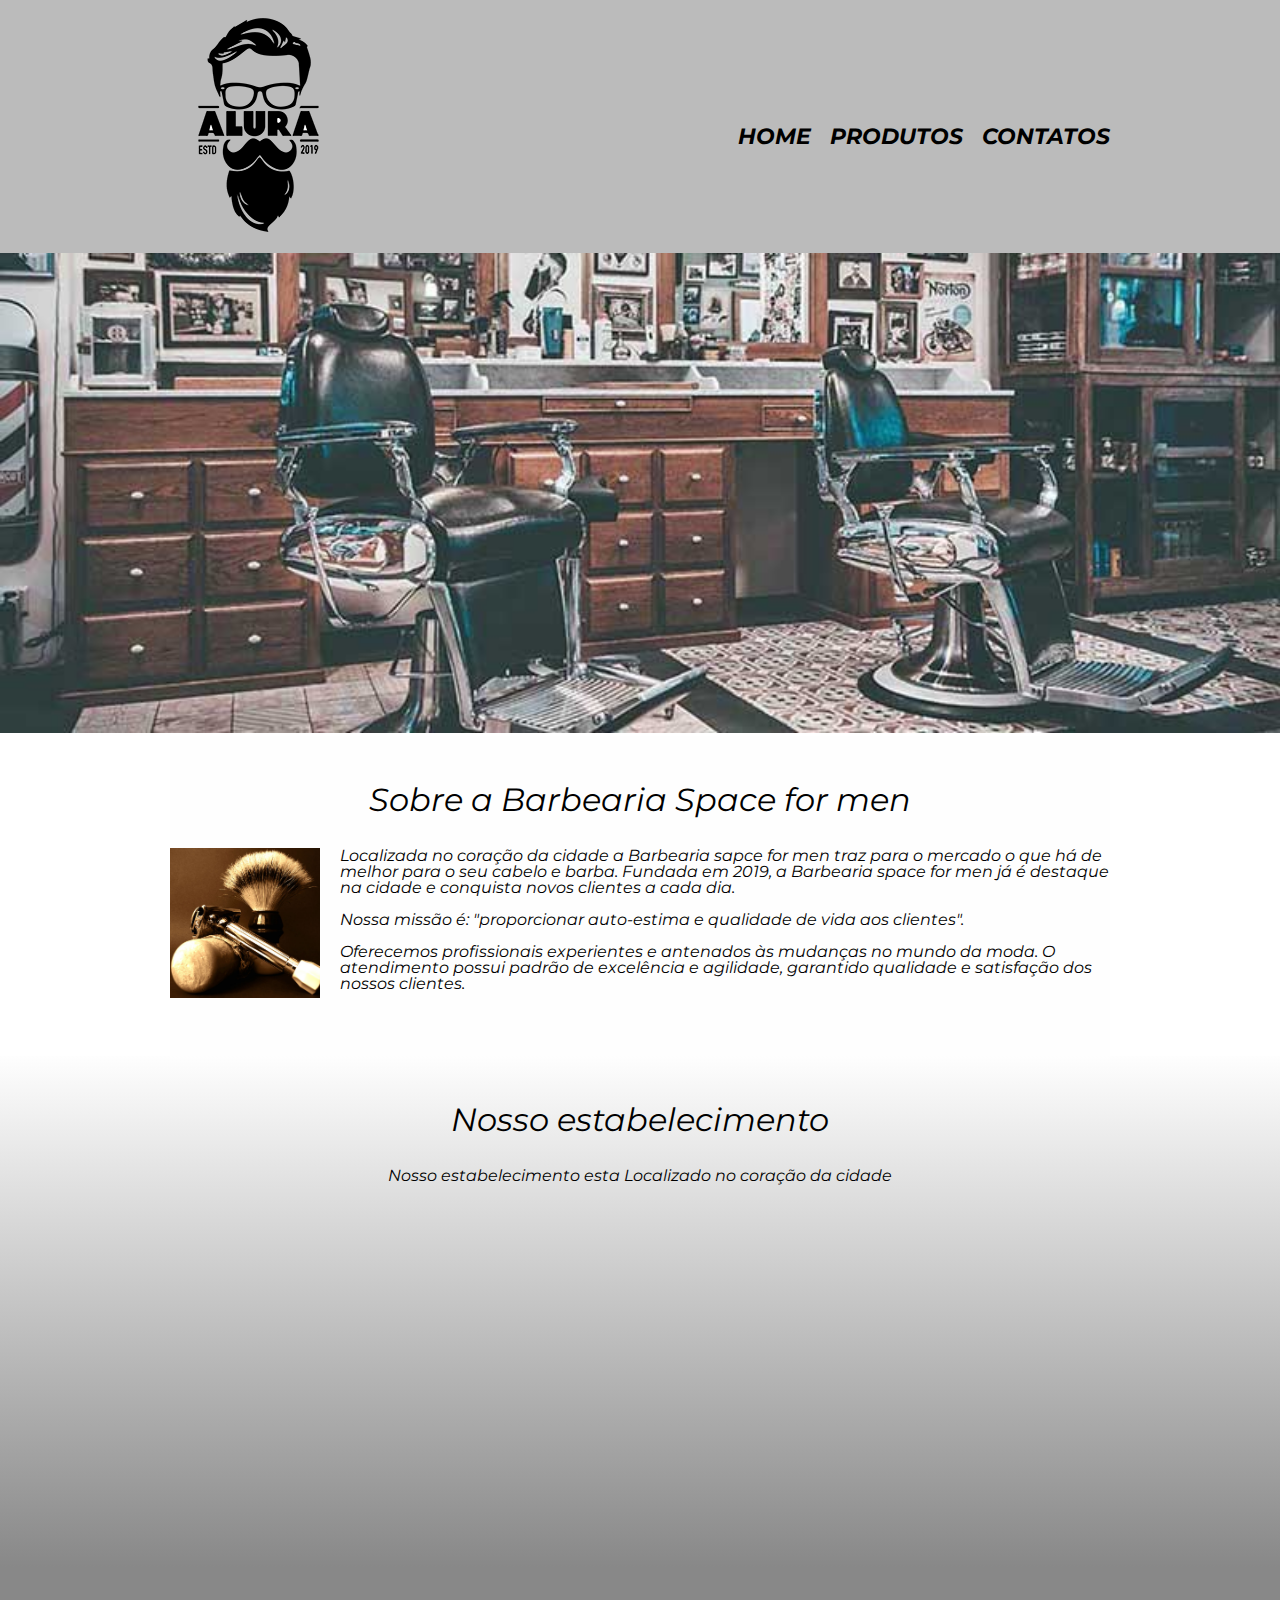
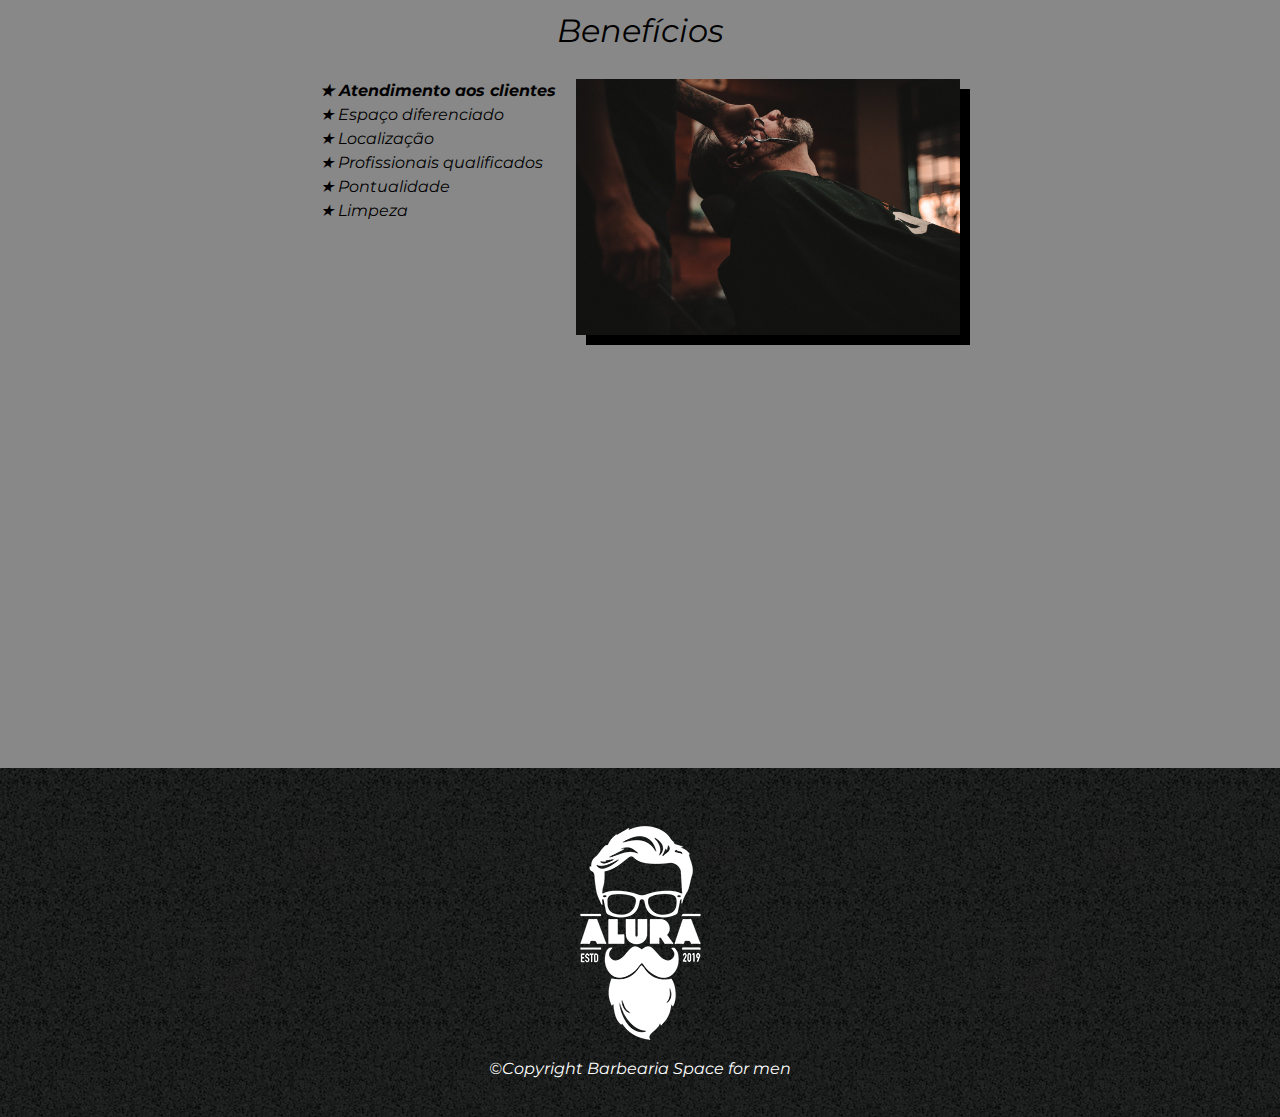
<file: index.html>
<!DOCTYPE html>
<html lang="pt-br">

<head>
    <meta charset="UTF-8">
    <meta name="viewport" content="width=device-width, initial-scale=1.0">
    <title>space for men</title>
    <link rel="stylesheet" href="reset.css">
    <link rel="stylesheet" href="style.css">

    <link rel="preconnect" href="https://fonts.googleapis.com">
    <link rel="preconnect" href="https://fonts.gstatic.com" crossorigin>
    <link href="https://fonts.googleapis.com/css2?family=Montserrat:ital,wght@0,100..900;1,100..900&display=swap"
        rel="stylesheet">

</head>

<body>
    <header>

        <div class="caixa">
            <h1> <img src="./logo.png" alt="Logo"> </h1>
            <nav>
                <ul>
                    <li><a href="index.html">Home</a></li>
                    <li><a href="produtos.html">Produtos</a></li>
                    <li><a href="contato.html">Contatos</a></li>
                </ul>
            </nav>
        </div>
    </header>

    <img src="./banner.jpg" alt="banner" class="banner">

    <main>

        <section class="principal">

            <h2 class="titulo-principal"> Sobre a Barbearia Space for men </h2>
            <img src="./utensilios.jpg" alt="utensilios da Barbearia" class="utensilios">

            <p> Localizada no coração da cidade a Barbearia sapce for men traz para o mercado o que há de melhor para o
                seu
                cabelo e barba. Fundada em 2019, a Barbearia space for men já é destaque na cidade e conquista novos
                clientes a
                cada dia. </p>

            <p id="missao"> <em> Nossa missão é: <strong> "proporcionar auto-estima e qualidade de vida aos clientes".
                    </strong>
                </em> </p>

            <p> Oferecemos profissionais experientes e antenados às mudanças no mundo da moda. O atendimento possui
                padrão
                de
                excelência e agilidade, garantido qualidade e satisfação dos nossos clientes. </p>

        </section>

        <section class="mapa">

            <h3 class="titulo-principal">Nosso estabelecimento</h3>

            <p>Nosso estabelecimento esta Localizado no coração da cidade</p>

            <div class="mapa-conteudo">



                <iframe
                    src="https://www.google.com/maps/embed?pb=!1m18!1m12!1m3!1d3654.983077209522!2d-46.75580492544357!3d-23.64077707874537!2m3!1f0!2f0!3f0!3m2!1i1024!2i768!4f13.1!3m3!1m2!1s0x94ce5303b7b3f8bf%3A0xeda26a4907e87a15!2sBarbearia%20Space%20for%20men!5e0!3m2!1spt-BR!2sbr!4v1745343755477!5m2!1spt-BR!2sbr"
                    width="100%" height="300" style="border:0;" allowfullscreen="" loading="lazy"
                    referrerpolicy="no-referrer-when-downgrade"></iframe>
                    
            </div>
        </section>

        <section class="beneficios">

            <h3 class="titulo-principal">Benefícios</h3>

            <div class="conteudo-beneficios">

                <ul class="lista-beneficios">

                    <li class="itens">Atendimento aos clientes</li>
                    <li class="itens">Espaço diferenciado</li>
                    <li class="itens">Localização</li>
                    <li class="itens">Profissionais qualificados</li>
                    <li class="itens">Pontualidade</li>
                    <li class="itens">Limpeza</li>




                </ul><img src="./beneficios.jpg" alt="beneficios" class="imagembeneficios">

            </div>

            <div class="video">
                <iframe width="100%" height="315" src="https://www.youtube.com/embed/wcVVXUV0YUY?si=W_fo8gUG5htxgFRa"
                    title="YouTube video player" frameborder="0"
                    allow="accelerometer; autoplay; clipboard-write; encrypted-media; gyroscope; picture-in-picture; web-share"
                    referrerpolicy="strict-origin-when-cross-origin" allowfullscreen></iframe>
            </div>

        </section>

    </main>

    <footer>
        <img src="./logo-branco.png" alt="logo-branco">
        <p class="copy">&copy;Copyright Barbearia Space for men </p>
    </footer>

</body>

</html>
</file>
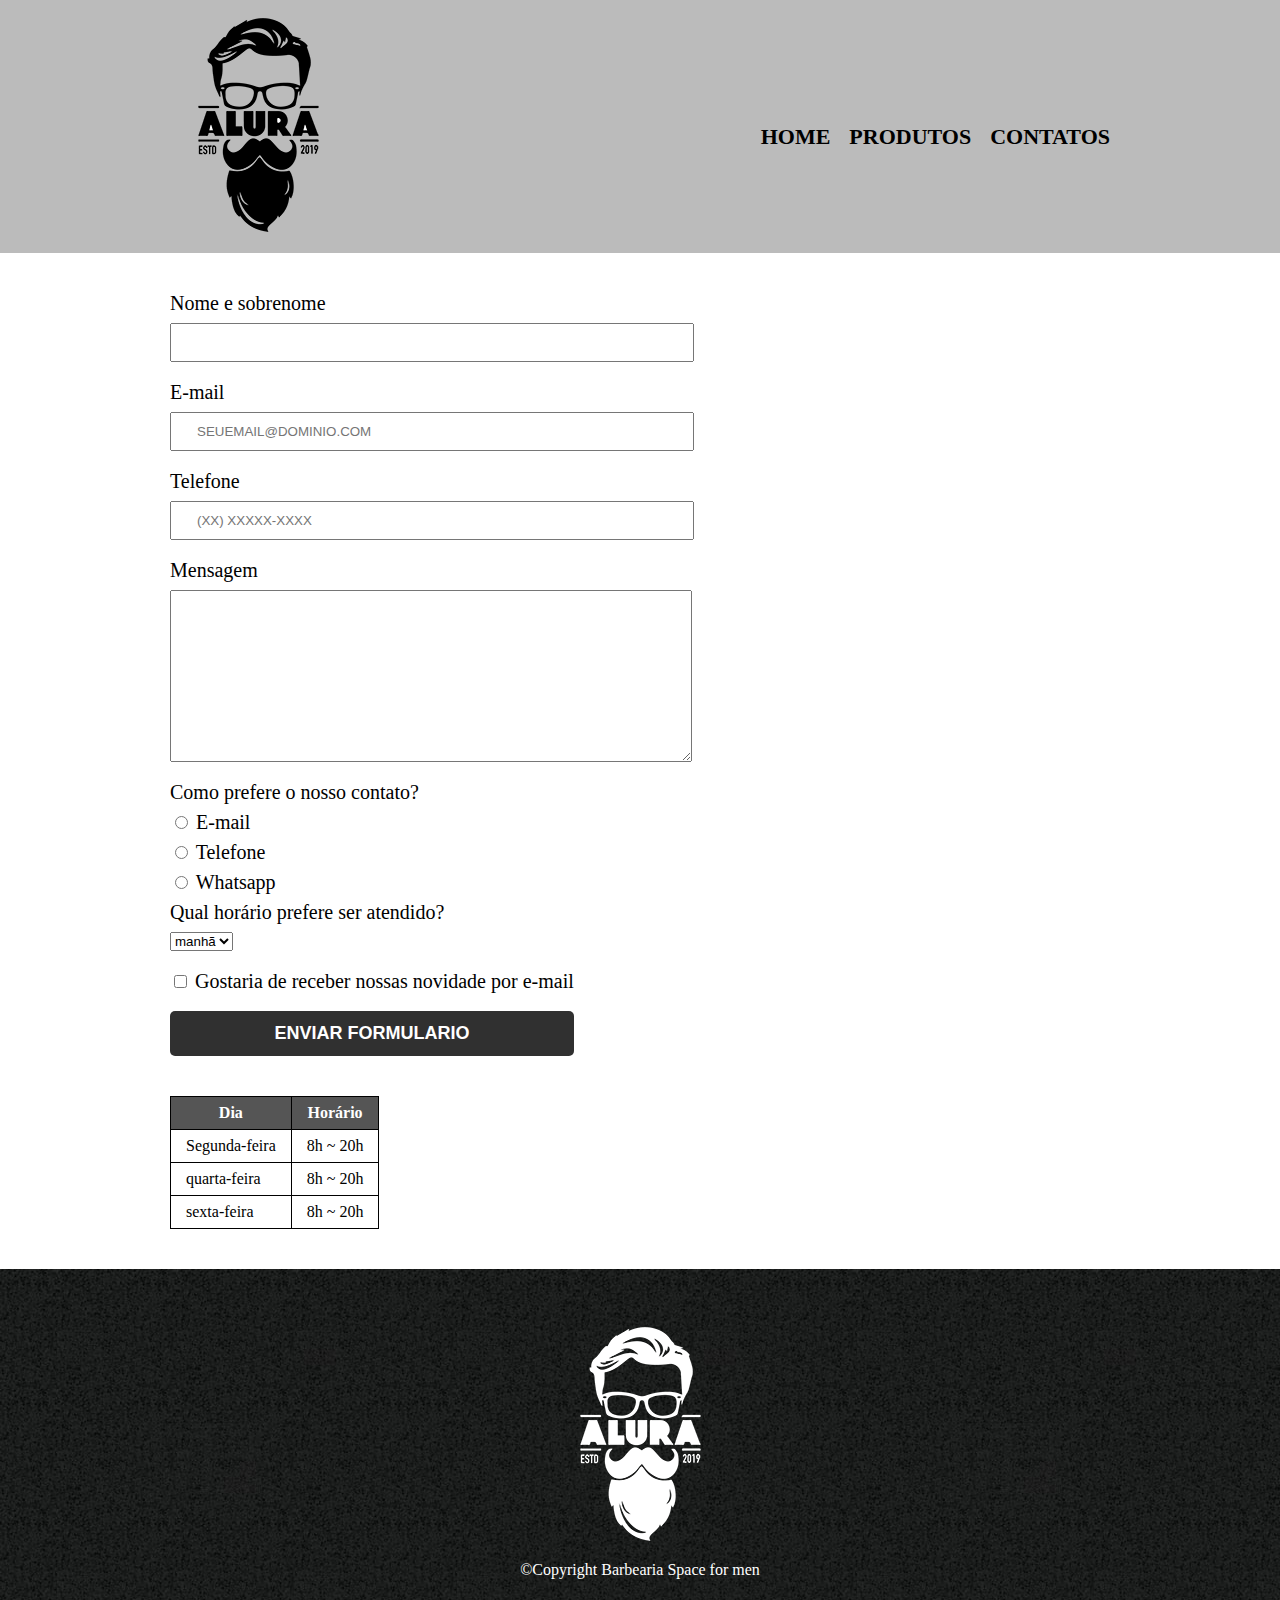
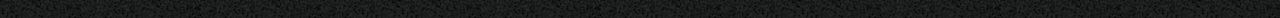
<file: contato.html>
<!DOCTYPE html>
<html lang="pt-br">

<head>
    <meta charset="UTF-8">
    <meta name="viewport" content="width=device-width, initial-scale=1.0">
    <title>contato - Barbearia Space for men</title>
    <link rel="stylesheet" href="reset.css">
    <link rel="stylesheet" href="contato.css">
</head>

<body>


    <header>

        <div class="caixa">
            <h1> <img src="./logo.png" alt="Logo"> </h1>
            <nav>
                <ul>
                    <li><a href="index.html">Home</a></li>
                    <li><a href="produtos.html">Produtos</a></li>
                    <li><a href="contato.html">Contatos</a></li>
                </ul>
            </nav>
        </div>
    </header>


    <main>
        <form action="">

            <label for="nomesobrenome">Nome e sobrenome</label>
            <input type="text" id="nomesobrenome" class="inputs-padrao" required>

            <label for="email"> E-mail</label>
            <input type="email" id="email" class="inputs-padrao" required placeholder="SEUEMAIL@DOMINIO.COM">

            <label for="telefone">Telefone</label>
            <input type="tel" id="telefone" class="inputs-padrao" required placeholder="(XX) XXXXX-XXXX">

            <label for="mensagem">Mensagem</label> 
            <textarea name="" id="mensagem" cols="69" rows="10" class="inputs-padrao"></textarea> 

            <fieldset>

                <legend>Como prefere o nosso contato?</legend>

                <label for="radio-email"><input type="radio" name="contato" id="radio-email"> E-mail</label>


                <label for="radio-telefone"><input type="radio" name="contato" id="radio-telefone"> Telefone</label>


                <label for="radio-whatsapp"><input type="radio" name="contato" id="radio-whatsapp"> Whatsapp</label>




            </fieldset>

            <fieldset>

                <legend><strong>Qual horário prefere ser atendido? </strong></legend>

                <select name="" id="">
                    <option value="">manhã</option>
                    <option value="">Tarde</option>
                    <option value="">Noite</option>
                </select>

            </fieldset>


            <label for="checkbox" class="checkbox"> <input type="checkbox" name="" id="checkbox"> Gostaria de receber
                nossas novidade por
                e-mail</label>





            <input type="submit" value="ENVIAR FORMULARIO" class="enviar">


        </form>

        <table class="tabela">

            <thead>
                <tr>

                    <th>Dia</th>
                    <th>Horário</th>

                </tr>

            </thead>
            <tbody>

                <tr>

                    <td>Segunda-feira</td>
                    <td>8h ~ 20h</td>

                </tr>

                <tr>

                    <td>quarta-feira</td>
                    <td>8h ~ 20h</td>

                </tr>

                <tr>

                    <td>sexta-feira</td>
                    <td>8h ~ 20h</td>

                </tr>

            </tbody>

        </table>



    </main>


    <footer>
        <img src="./logo-branco.png" alt="logo-branco">
        <p class="copy">&copy;Copyright Barbearia Space for men </p>
    </footer>


</body>

</html>
</file>
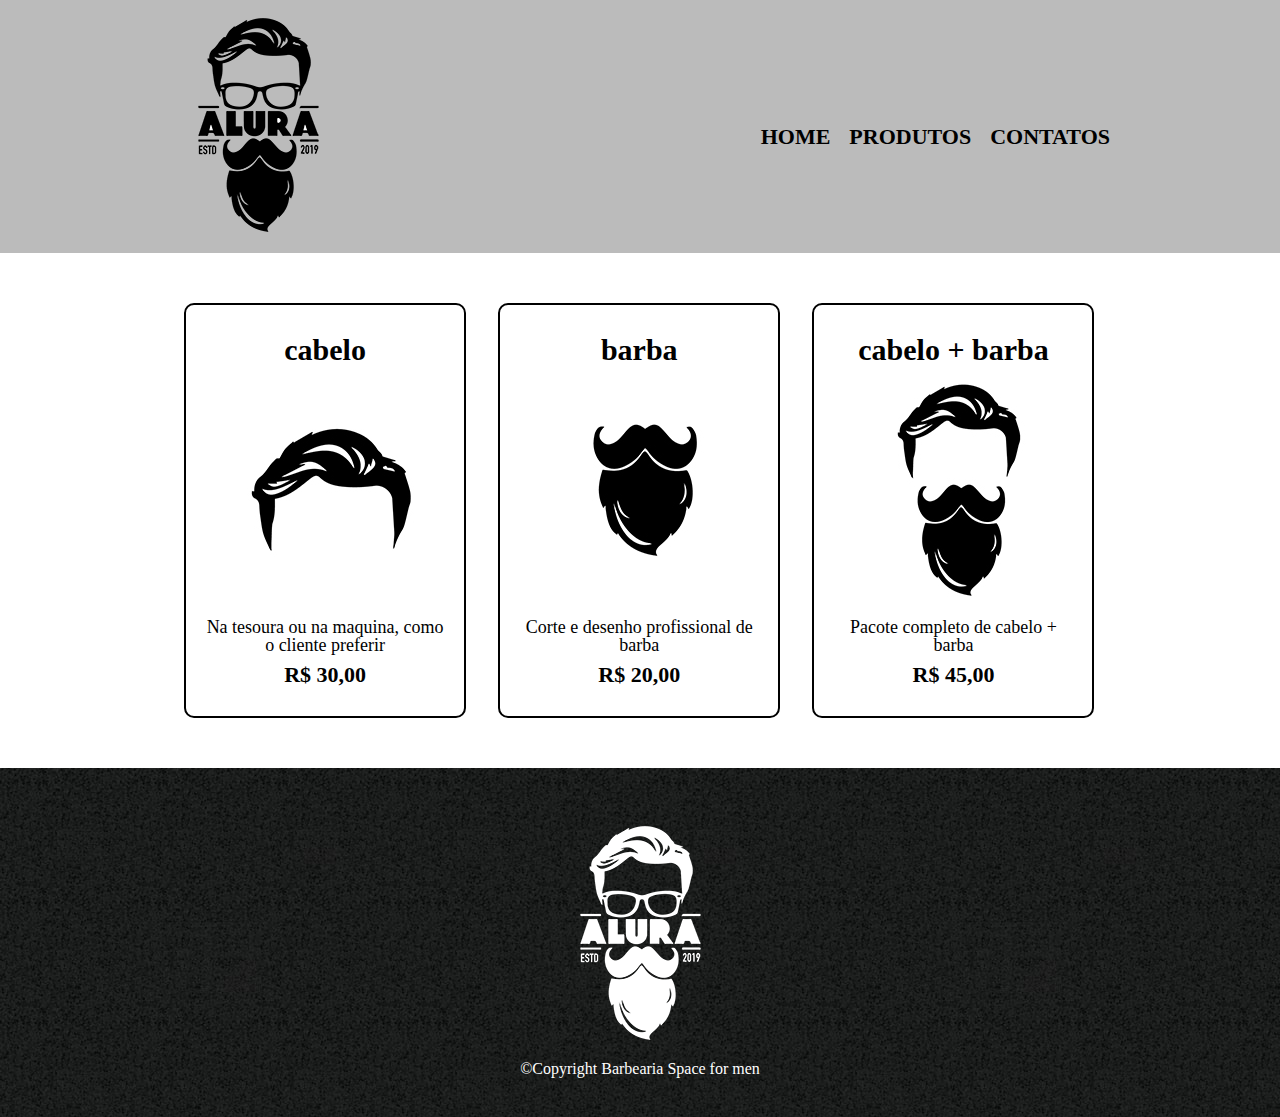
<file: produtos.html>
<!DOCTYPE html>
<html lang="pt-br">

<head>
    <meta charset="UTF-8">
    <meta name="viewport" content="width=device-width, initial-scale=1.0">
    <title>produtos - Barbearia Space for men</title>
    <link rel="stylesheet" href="reset.css">
    <link rel="stylesheet" href="produtos.css">

</head>

<body>
    <header>

        <div class="caixa">
            <h1> <img src="./logo.png" alt="Logo"> </h1>
            <nav>
                <ul>
                    <li><a href="index.html">Home</a></li>
                    <li><a href="produtos.html">Produtos</a></li>
                    <li><a href="contato.html">Contatos</a></li>
                </ul>
            </nav>
        </div>
    </header>

    <main>

        <ul class="produtos">
            <li>
                <h2>cabelo</h2>
                <img src="./cabelo.jpg" alt="cabelo">
                <p class="produtos-descricao">Na tesoura ou na maquina, como o cliente preferir</p>
                <p class="produtos-preco">R$ 30,00</p>

            </li>
            <li>
                <h2>barba</h2>
                <img src="./barba.jpg" alt="Barba">
                <p class="produtos-descricao">Corte e desenho profissional de barba</p>
                <p class="produtos-preco">R$ 20,00</p>

            </li>
            <li>
                <h2>cabelo + barba</h2>
                <img src="./cabelo+barba.jpg" alt="Cabelo + barba">
                <p class="produtos-descricao">Pacote completo de cabelo + barba</p>
                <p class="produtos-preco">R$ 45,00</p>

            </li>


        </ul>

    </main>

    <footer>
        <img src="./logo-branco.png" alt="logo-branco">
        <p class="copy">&copy;Copyright Barbearia Space for men </p>
    </footer>

</body>

</html>
</file>
<file: style.css>
body {
    font-family: "Montserrat", sans-serif;
    font-style: italic;
}

header {
    background-color: #bbbbbb;
}

.caixa {
    width: 940px;
    margin: 0 auto;
    position: relative;
}

nav {
    position: absolute;
    top: 126px;
    right: 0px;
}

nav li {
    display: inline;
    margin: 0 0 0 15px;
}

nav a {
    text-transform: uppercase;
    color: #000000;
    font-weight: bolder;
    font-size: 22px;
    text-decoration: none;
}

nav a:hover {
    color: #a3a3a3;
    text-decoration: underline;
}

.banner {
    width: 100%;
}


.principal {
    padding: 3em 0;
    background-color: #fefefe;
    width: 940px;
    margin: 0 auto;
}

.principal p {
    margin: 0 0 1em;

}

.titulo-principal {
    text-align: center; 
    font-size: 2em; 
    margin: 0 0 1em; 
    clear: left; 
}

.utensilios {
    width: 150px;
    float: left;
    margin: 0 20px 20px 0;
}

.mapa {
    padding: 3em 0;
    background: linear-gradient( #fefefe, #888888);
}

.mapa-conteudo {
    width: 940px;
    margin: 0 auto;
}

.mapa p {
    margin: 0 0 2em ;
    text-align: center;
}

.beneficios {
    padding: 3em 0;
    background-color: #888888;
}

.conteudo-beneficios {
    width: 640px;
   margin: auto;

}

.lista-beneficios {
    width: 40%;
    display: inline-block;
    vertical-align: top;
}

.itens {
    line-height: 1.5;
}

.itens::before {
    content: "★ ";
}

.itens:first-child {
    font-weight: bold;
}

.imagembeneficios {
    width: 60%;
    opacity: 1;
    transition: 400ms;
    box-shadow: 10px 10px #000000;
}

.imagembeneficios:hover {
    opacity: 0.3;
}

.video {
    width: 560px;
    margin: 2em auto;
}

footer {
    text-align: center;
    background-image: url(./bg.jpg);
    padding: 40px 0;
}

.copy {
    color: #ffffff;
}

@media screen and (max-width:480px) {
    .caixa, .principal, .mapa-conteudo, .conteudo-beneficios, .video {
        width: auto;
    }

    h1 {
        text-align: center;
    }

    nav {
        position: static;
    }

    .lista-beneficios, .imagembeneficios {
        width: 100%;
    }
}
</file>
<file: contato.css>
header {
    background-color: #bbbbbb;

}

.caixa {
    width: 940px;
    margin: 0 auto;
    position: relative;
}

nav {
    position: absolute;
    top: 126px;
    right: 0px;
}

nav li {
    display: inline;
    margin: 0 0 0 15px;
}

nav a {
    text-transform: uppercase;
    color: #000000;
    font-weight: bolder;
    font-size: 22px;
    text-decoration: none;
}

nav a:hover {
    color: #a3a3a3;
    text-decoration: underline;
}

main {
    width: 940px;
    margin: 0 auto;
}

form {
    margin: 40px 0;
}

form label, form legend {
    display: block;
    font-size: 20px;
    margin: 0 0 10px;
}

.inputs-padrao {
    display: block;
    margin: 0 0 20px;
    padding: 10px 25px;
    width: 50%;
}

.checkbox {
    margin: 20px 0;
}

.enviar {
    width: 43%;
    padding: 12px 0;
    background-color: rgb(48, 48, 48);
    color: #ffffff;
    font-weight: bold;
    font-size: 18px;
    border: none;
    border-radius: 5px;
    transition: 2s;
    cursor: pointer;
}

.enviar:hover {
    background-color: rgb(71, 84, 104);
    transform: rotate(70deg) scale(1.2); 
    
}

table {
    margin: 20px 0 40px ;
}

thead {
    background-color: #555555;
    color: white;
    font-weight: bold;
}

td, th {
    border: solid 1px black;
    padding: 8px 15px;
}

footer {
    text-align: center;
    background-image: url(./bg.jpg);
    padding: 40px 0;
}

.copy {
    color: #ffffff;
}

@media screen and (max-width:480px) {
    .caixa {
        width: auto;
    }

    h1 {
        text-align: center;
    }

    nav {
        position: static;
    }

    .tabela {
        width: 40%;
    }

    .inputs-padrao {
        width: 38%;
    }
    

}
</file>
<file: produtos.css>
header {
    background-color: #bbbbbb;

}

.caixa {
    width: 940px;
    margin: 0 auto;
    position: relative;
}

nav {
    position: absolute;
    top: 126px;
    right: 0px;
}

nav li {
    display: inline;
    margin: 0 0 0 15px;
}

nav a {
    text-transform: uppercase;
    color: #000000;
    font-weight: bolder;
    font-size: 22px;
    text-decoration: none;
}

nav a:hover {
    color: #a3a3a3;
    text-decoration: underline;
}

.produtos {
    width: 940px;
    margin: 0 auto;
    padding: 50px 0;

}

.produtos li {
    display: inline-block;
    text-align: center;
    width: 30%;
    vertical-align: top;
    border: solid 2px #000000;
    margin: 0 1.5%;
    padding: 30px 20px;
    box-sizing: border-box;
    border-radius: 10px;
}

.produtos li:hover {
    border-color: #a3a3a3;
}

.produtos li:active {
    border-color: #000000;
} 

.produtos h2 {
    font-size: 30px;
    font-weight: bold;
}

.produtos h2:hover {
    font-size: 34px;
}

.produtos-descricao {
    font-size: 18px;
}

.produtos-preco {
    font-size: 22px;
    font-weight: bold;
    margin-top: 10px;
}

footer {
    text-align: center;
    background-image: url(./bg.jpg);
    padding: 40px 0;
}

.copy {
    color: #ffffff;
}

@media screen and (max-width:480px) {
    .caixa, .produtos {
        width: auto;
    }

    h1 {
        text-align: center;
    }

    nav {
        position: static;
    }

    .produtos li {
        width: 100%;
        margin-left: 0;
        margin-right: 0;
      }
    }
</file>
